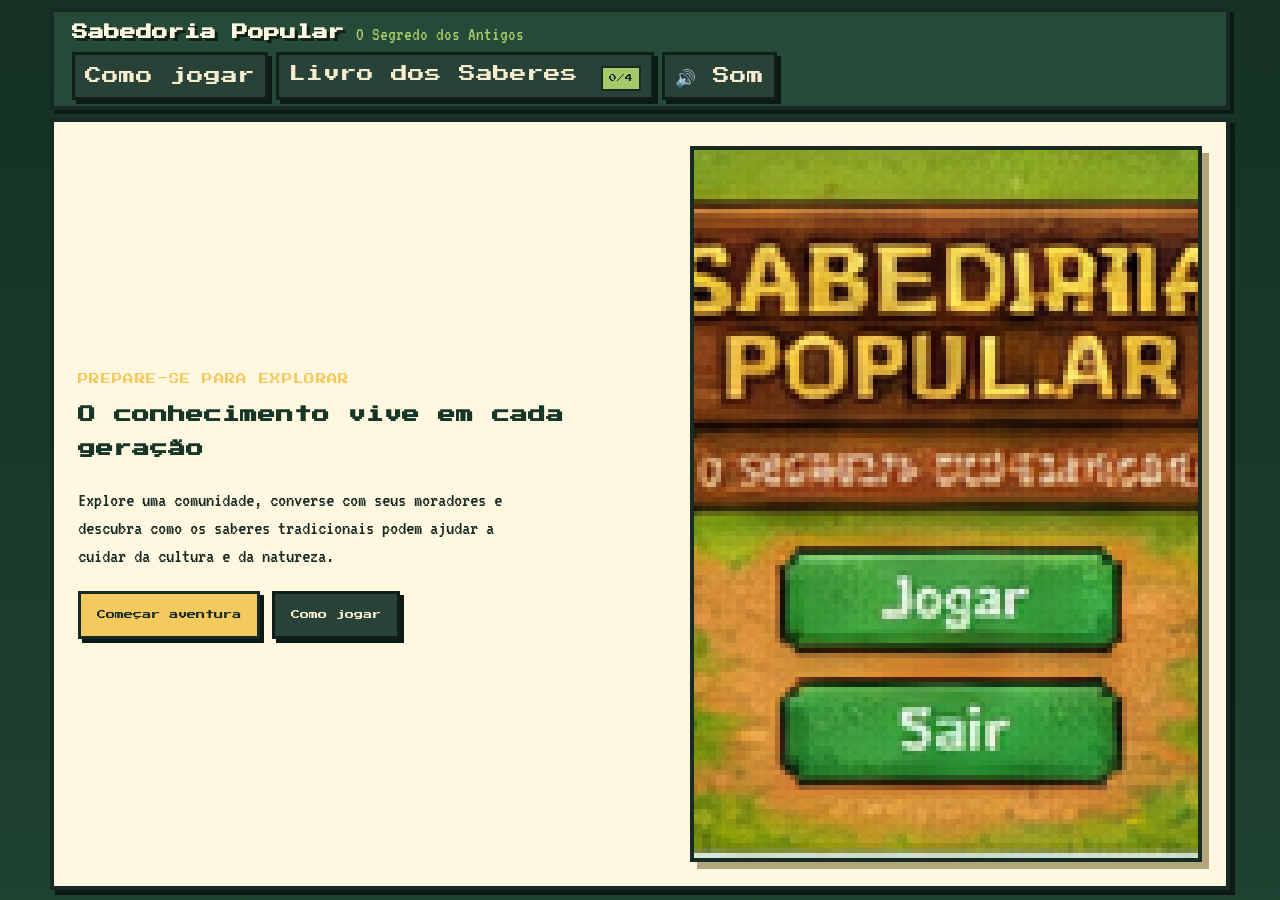
<file: index.html>
<!DOCTYPE html>
<html lang="pt-BR">
<head>
    <meta charset="UTF-8">
    <meta name="viewport" content="width=device-width, initial-scale=1.0">
    <meta name="description" content="Sabedoria Popular: O Segredo dos Antigos — jogo educativo sobre cultura, sustentabilidade e conhecimentos tradicionais.">
    <meta name="theme-color" content="#254b38">
    <title>Sabedoria Popular: O Segredo dos Antigos</title>

    <!-- CSS será criado em style.css -->
    <link rel="stylesheet" href="style.css">
    <!-- JavaScript será criado em script.js -->
    <script src="script.js" defer></script>
</head>
<body>
    <header class="site-header" id="topo">
        <div class="brand">
            <p class="brand__eyebrow">Uma aventura educativa</p>
            <h1 class="brand__title">Sabedoria Popular</h1>
            <p class="brand__subtitle">O Segredo dos Antigos</p>
        </div>
        <nav class="main-navigation" aria-label="Navegação principal">
            <button class="button button--secondary" id="btn-ajuda" type="button">Como jogar</button>
            <button class="button button--secondary" id="btn-livro" type="button">
                Livro dos Saberes <span class="counter" id="contador-paginas">0/4</span>
            </button>
        </nav>
    </header>

    <main class="game-main" id="conteudo-principal">
        <!-- Tela inicial -->
        <section class="screen screen--active start-screen" id="tela-inicial" aria-labelledby="titulo-inicial">
            <div class="start-screen__content">
                <p class="section-eyebrow">Prepare-se para explorar</p>
                <h2 id="titulo-inicial">O conhecimento vive em cada geração</h2>
                <p>Explore uma comunidade, converse com seus moradores e descubra como os saberes tradicionais podem ajudar a cuidar da cultura e da natureza.</p>
                <div class="start-screen__actions">
                    <button class="button button--primary" id="btn-iniciar" type="button">Começar aventura</button>
                    <button class="button button--secondary" id="btn-instrucoes-inicial" type="button">Como jogar</button>
                </div>
            </div>
            <div class="start-screen__art" id="arte-capa" role="img" aria-label="Espaço reservado para a ilustração da vila"></div>
        </section>

        <!-- Instruções -->
        <section class="screen instructions-screen" id="tela-instrucoes" aria-labelledby="titulo-instrucoes" hidden>
            <div class="section-heading">
                <p class="section-eyebrow">Guia do aventureiro</p>
                <h2 id="titulo-instrucoes">Como jogar</h2>
                <p>Use os controles para explorar os cenários e aprender com os moradores.</p>
            </div>
            <ul class="instructions-list">
                <li><strong>Setas do teclado ou W A S D:</strong> movimentam o personagem.</li>
                <li><strong>Espaço ou Enter:</strong> avança diálogos e confirma escolhas.</li>
                <li><strong>Converse com os moradores:</strong> aproxime-se deles para descobrir novos saberes.</li>
                <li><strong>Complete as missões:</strong> reúna as quatro páginas do Livro dos Saberes.</li>
                <li><strong>Responda ao quiz:</strong> teste o que aprendeu no final da aventura.</li>
            </ul>
            <button class="button button--primary" id="btn-voltar-instrucoes" type="button">Voltar ao início</button>
        </section>

        <!-- Área principal da aventura -->
        <section class="screen game-screen" id="tela-jogo" aria-labelledby="titulo-fase" hidden>
            <div class="game-toolbar">
                <div class="game-toolbar__location">
                    <p class="section-eyebrow">Local atual</p>
                    <h2 id="titulo-fase">Vila dos Saberes</h2>
                </div>
                <div class="game-toolbar__stats" aria-label="Progresso da aventura">
                    <p>Pontuação: <strong id="pontuacao">0</strong></p>
                    <p>Missão: <strong id="progresso-missao">1 de 4</strong></p>
                </div>
            </div>

            <!-- Cenário, personagens e jogador -->
            <div class="game-world" id="mundo-jogo" aria-label="Área de exploração do jogo" tabindex="0">
                <div class="game-world__background" id="cenario-atual" role="img" aria-label="Cenário atual da aventura"></div>
                <div class="game-world__characters" id="personagens-cenario">
                    <!-- O JavaScript poderá inserir moradores e objetos interativos aqui. -->
                    <div class="player" id="jogador" role="img" aria-label="Personagem do jogador">
                        <span class="player__sprite" id="sprite-jogador"></span>
                    </div>
                </div>
                <div class="game-world__prompt" id="dica-interacao" aria-live="polite">
                    Explore o cenário e aproxime-se de um morador.
                </div>
            </div>

            <div class="game-panels">
                <aside class="panel mission-panel" id="painel-missao" aria-labelledby="titulo-missao">
                    <div class="panel__header">
                        <h3 id="titulo-missao">Missão atual</h3>
                        <span class="panel__icon" aria-hidden="true">✦</span>
                    </div>
                    <p id="descricao-missao">Converse com os moradores para descobrir como os conhecimentos são passados entre gerações.</p>
                    <p class="mission-panel__status" id="estado-missao" aria-live="polite">Missão em andamento</p>
                </aside>

                <aside class="panel inventory-panel" id="painel-inventario" aria-labelledby="titulo-inventario">
                    <div class="panel__header">
                        <h3 id="titulo-inventario">Livro dos Saberes</h3>
                        <span class="counter" id="inventario-paginas">0/4 páginas</span>
                    </div>
                    <p id="mensagem-inventario">As páginas que você encontrar aparecerão aqui.</p>
                    <ul class="page-list" id="lista-paginas" aria-label="Páginas coletadas">
                        <li class="page-list__item" data-page="1">1. Saberes da comunidade <span>Não encontrada</span></li>
                        <li class="page-list__item" data-page="2">2. Cuidado com a terra <span>Não encontrada</span></li>
                        <li class="page-list__item" data-page="3">3. Tradições à mesa <span>Não encontrada</span></li>
                        <li class="page-list__item" data-page="4">4. Segredos da natureza <span>Não encontrada</span></li>
                    </ul>
                </aside>
            </div>

            <!-- Caixa de diálogo reutilizável para os personagens -->
            <section class="dialogue-box" id="caixa-dialogo" aria-labelledby="nome-personagem" aria-live="polite" hidden>
                <div class="dialogue-box__portrait" id="retrato-personagem" role="img" aria-label="Retrato do personagem"></div>
                <div class="dialogue-box__content">
                    <h3 class="dialogue-box__name" id="nome-personagem">Morador da vila</h3>
                    <p class="dialogue-box__text" id="texto-dialogo">Olá! Tenho um conhecimento para compartilhar com você.</p>
                    <div class="dialogue-box__choices" id="opcoes-dialogo">
                        <!-- Opções de resposta serão inseridas pelo JavaScript. -->
                    </div>
                    <div class="dialogue-box__actions">
                        <button class="button button--primary" id="btn-avancar-dialogo" type="button">Continuar</button>
                        <button class="button button--secondary" id="btn-fechar-dialogo" type="button">Fechar diálogo</button>
                    </div>
                </div>
            </section>

            <div class="game-notification" id="notificacao-jogo" role="status" aria-live="polite" hidden>
                <p id="texto-notificacao"></p>
            </div>
        </section>

        <!-- Livro dos Saberes -->
        <section class="screen book-screen" id="tela-livro" aria-labelledby="titulo-livro" hidden>
            <div class="section-heading">
                <p class="section-eyebrow">Seu registro de descobertas</p>
                <h2 id="titulo-livro">Livro dos Saberes</h2>
                <p>Reúna as páginas e relembre o que aprendeu durante a aventura.</p>
            </div>
            <div class="book-grid" id="conteudo-livro">
                <article class="book-page" data-page="1">
                    <h3>Saberes da comunidade</h3>
                    <p>Os conhecimentos populares são compartilhados entre pessoas e gerações.</p>
                    <span class="book-page__status">Ainda não encontrada</span>
                </article>
                <article class="book-page" data-page="2">
                    <h3>Cuidado com a terra</h3>
                    <p>O cultivo responsável e a compostagem podem ajudar a reduzir o desperdício.</p>
                    <span class="book-page__status">Ainda não encontrada</span>
                </article>
                <article class="book-page" data-page="3">
                    <h3>Tradições à mesa</h3>
                    <p>Receitas e costumes alimentares ajudam a preservar a memória cultural.</p>
                    <span class="book-page__status">Ainda não encontrada</span>
                </article>
                <article class="book-page" data-page="4">
                    <h3>Segredos da natureza</h3>
                    <p>Conhecer a biodiversidade também significa respeitar e proteger os seres vivos.</p>
                    <span class="book-page__status">Ainda não encontrada</span>
                </article>
            </div>
            <button class="button button--primary" id="btn-voltar-jogo" type="button">Voltar à aventura</button>
        </section>

        <!-- Quiz final -->
        <section class="screen quiz-screen" id="tela-quiz" aria-labelledby="titulo-quiz" hidden>
            <div class="section-heading">
                <p class="section-eyebrow">Desafio final</p>
                <h2 id="titulo-quiz">Teste seus conhecimentos</h2>
                <p>Responda às perguntas para concluir sua jornada pela Sabedoria Popular.</p>
            </div>
            <div class="quiz-progress" aria-live="polite">
                <span id="numero-pergunta">Pergunta 1 de 5</span>
                <span id="pontuacao-quiz">Acertos: 0</span>
            </div>
            <form class="quiz-form" id="formulario-quiz">
                <fieldset class="quiz-question">
                    <legend id="pergunta-quiz">O que é um saber popular?</legend>
                    <div class="quiz-options" id="alternativas-quiz">
                        <!-- As alternativas serão inseridas pelo JavaScript. -->
                    </div>
                </fieldset>
                <p class="quiz-feedback" id="feedback-quiz" role="status" aria-live="polite" hidden></p>
                <div class="quiz-actions">
                    <button class="button button--primary" id="btn-responder-quiz" type="submit">Confirmar resposta</button>
                    <button class="button button--secondary" id="btn-proxima-pergunta" type="button" hidden>Próxima pergunta</button>
                </div>
            </form>
        </section>

        <!-- Encerramento -->
        <section class="screen ending-screen" id="tela-final" aria-labelledby="titulo-final" hidden>
            <div class="ending-screen__content">
                <p class="section-eyebrow">Aventura concluída</p>
                <h2 id="titulo-final">Você ajudou a preservar os saberes!</h2>
                <p id="mensagem-final">Parabéns por explorar a comunidade, aprender com seus moradores e valorizar a cultura e a natureza.</p>
                <div class="ending-screen__results">
                    <p>Pontuação final: <strong id="pontuacao-final">0</strong></p>
                    <p>Acertos no quiz: <strong id="acertos-finais">0 de 5</strong></p>
                </div>
                <button class="button button--primary" id="btn-jogar-novamente" type="button">Jogar novamente</button>
            </div>
        </section>
    </main>

    <footer class="site-footer" id="rodape">
        <p>Sabedoria Popular: O Segredo dos Antigos</p>
        <p class="site-footer__note">Projeto educativo sobre cultura, sustentabilidade e saberes tradicionais.</p>
    </footer>

    <!-- Janela de ajuda complementar -->
    <dialog class="help-dialog" id="dialogo-ajuda" aria-labelledby="titulo-ajuda">
        <div class="help-dialog__content">
            <h2 id="titulo-ajuda">Como jogar</h2>
            <p>Use as setas do teclado ou as teclas W, A, S e D para se movimentar. Aperte Espaço perto de moradores e objetos para interagir. Converse com os moradores, cumpra as missões e reúna as quatro páginas do Livro dos Saberes.</p>
            <p>Quando encontrar todas as páginas, você poderá fazer o quiz final.</p>
            <button class="button button--primary" id="btn-fechar-ajuda" type="button">Entendi</button>
        </div>
    </dialog>
</body>
</html>
</file>
<file: style.css>
/* =========================================================
   SABEDORIA POPULAR — O SEGREDO DOS ANTIGOS
   Estilo pixel art | Arquivo: style.css
   Imagens: pasta assets/
   ========================================================= */

@import url('https://fonts.googleapis.com/css2?family=Press+Start+2P&family=VT323&display=swap');

:root {
    color-scheme: dark;
    --ink: #172a24;
    --ink-soft: #284238;
    --forest: #254b38;
    --forest-dark: #173628;
    --leaf: #6d9d54;
    --leaf-light: #a7c96a;
    --cream: #f6edcf;
    --paper: #fff7df;
    --sun: #f4c95d;
    --orange: #d98549;
    --sky: #9ed7d0;
    --water: #5eaaa8;
    --line: #172a24;
    --shadow: #0c1a15;
    --pixel-border: 4px solid var(--line);
    --font-pixel: "Press Start 2P", "Courier New", monospace;
    --font-ui: "VT323", "Courier New", monospace;
    --radius: 0;
    --max-width: 1180px;
}

* {
    box-sizing: border-box;
}

html {
    min-width: 320px;
    scroll-behavior: smooth;
    background: var(--forest-dark);
}

body {
    min-height: 100vh;
    margin: 0;
    color: var(--ink);
    font-family: var(--font-ui);
    font-size: 1.35rem;
    line-height: 1.35;
    background:
        linear-gradient(180deg, rgba(20, 49, 36, 0.94), rgba(30, 67, 47, 0.97)),
        repeating-linear-gradient(0deg, transparent 0 31px, rgba(255,255,255,.025) 31px 32px);
    image-rendering: pixelated;
}

button,
input,
textarea,
select {
    font: inherit;
}

button {
    cursor: pointer;
}

button:focus-visible,
a:focus-visible,
[tabindex]:focus-visible,
input:focus-visible {
    outline: 4px dashed var(--sun);
    outline-offset: 4px;
}

img {
    max-width: 100%;
    image-rendering: pixelated;
}

[hidden] {
    display: none !important;
}

/* Cabeçalho */
.site-header {
    width: min(calc(100% - 32px), var(--max-width));
    margin: 22px auto 18px;
    padding: 20px clamp(16px, 3vw, 32px);
    display: flex;
    align-items: center;
    justify-content: space-between;
    gap: 24px;
    color: var(--cream);
    background: var(--forest);
    border: var(--pixel-border);
    box-shadow: 8px 8px 0 var(--shadow);
}

.brand__eyebrow,
.section-eyebrow {
    margin: 0 0 10px;
    color: var(--sun);
    font-family: var(--font-pixel);
    font-size: clamp(.48rem, 1vw, .66rem);
    line-height: 1.8;
    letter-spacing: .03em;
    text-transform: uppercase;
}

.brand__title {
    margin: 0;
    color: var(--paper);
    font-family: var(--font-pixel);
    font-size: clamp(.8rem, 2vw, 1.25rem);
    line-height: 1.8;
    text-shadow: 3px 3px 0 #101f18;
}

.brand__subtitle {
    margin: 5px 0 0;
    color: var(--leaf-light);
    font-size: 1.55rem;
}

.main-navigation,
.start-screen__actions,
.dialogue-box__actions,
.quiz-actions {
    display: flex;
    flex-wrap: wrap;
    gap: 12px;
    align-items: center;
}

/* Botões pixel art */
.button {
    min-height: 48px;
    padding: 11px 16px;
    border: 3px solid var(--line);
    border-radius: 0;
    box-shadow: 4px 4px 0 var(--shadow);
    font-family: var(--font-pixel);
    font-size: .58rem;
    line-height: 1.7;
    text-align: center;
    transition: transform .12s steps(2), box-shadow .12s steps(2), filter .12s;
}

.button:hover {
    filter: brightness(1.08);
    transform: translate(-2px, -2px);
    box-shadow: 6px 6px 0 var(--shadow);
}

.button:active {
    transform: translate(2px, 2px);
    box-shadow: 2px 2px 0 var(--shadow);
}

.button--primary {
    color: var(--ink);
    background: var(--sun);
}

.button--secondary {
    color: var(--cream);
    background: var(--ink-soft);
    border-color: #0f2018;
}

.counter {
    display: inline-block;
    margin-left: 6px;
    padding: 4px 6px;
    color: var(--ink);
    background: var(--leaf-light);
    border: 2px solid var(--line);
    font-family: var(--font-pixel);
    font-size: .48rem;
    white-space: nowrap;
}

/* Área geral e telas */
.game-main {
    width: min(calc(100% - 32px), var(--max-width));
    min-height: 60vh;
    margin: 0 auto 28px;
}

.screen {
    padding: clamp(20px, 4vw, 42px);
    background: var(--cream);
    border: var(--pixel-border);
    box-shadow: 8px 8px 0 var(--shadow);
    animation: appear .22s steps(4, end);
}

.screen--active {
    display: block;
}

@keyframes appear {
    from { opacity: 0; transform: translateY(8px); }
    to { opacity: 1; transform: translateY(0); }
}

h2,
h3 {
    line-height: 1.5;
}

.screen h2,
.section-heading h2,
.game-toolbar h2 {
    margin-top: 0;
    color: var(--forest-dark);
    font-family: var(--font-pixel);
    font-size: clamp(.85rem, 2vw, 1.3rem);
    line-height: 1.9;
}

.screen h3,
.panel h3,
.dialogue-box h3 {
    font-family: var(--font-pixel);
    font-size: .68rem;
    line-height: 1.8;
}

.screen p {
    max-width: 75ch;
}

.section-heading {
    margin-bottom: 26px;
}

.section-heading > p:last-child {
    margin-bottom: 0;
}

/* Tela inicial com cenário real da pasta de assets */
.start-screen {
    display: grid;
    grid-template-columns: minmax(0, 1fr) minmax(260px, .9fr);
    align-items: center;
    gap: clamp(22px, 4vw, 44px);
    min-height: 480px;
    overflow: hidden;
    background: var(--paper);
}

.start-screen__content {
    position: relative;
    z-index: 1;
}

.start-screen__content > p:not(.section-eyebrow) {
    font-size: 1.55rem;
    max-width: 55ch;
}

.start-screen__art {
    min-height: 320px;
    border: var(--pixel-border);
    background-color: var(--sky);
    background-image: url("assets/fundos/tela_inicial_exemplo.png"), url("assets/fundos/vila_principal.png");
    background-size: cover;
    background-position: center;
    background-repeat: no-repeat;
    box-shadow: 7px 7px 0 #b4a67c;
    image-rendering: pixelated;
}

/* Instruções */
.instructions-list {
    display: grid;
    gap: 12px;
    padding-left: 28px;
    margin: 22px 0 30px;
}

.instructions-list li::marker {
    color: var(--orange);
}

/* HUD da fase */
.game-screen {
    padding: clamp(14px, 2.5vw, 28px);
    background: #e5d6a8;
}

.game-toolbar {
    display: flex;
    align-items: center;
    justify-content: space-between;
    gap: 18px;
    margin-bottom: 18px;
}

.game-toolbar__location h2 {
    margin-bottom: 0;
}

.game-toolbar__stats {
    display: flex;
    flex-wrap: wrap;
    gap: 8px 18px;
    padding: 10px 14px;
    color: var(--cream);
    background: var(--forest);
    border: 3px solid var(--line);
    box-shadow: 4px 4px 0 var(--shadow);
}

.game-toolbar__stats p {
    margin: 0;
}

.game-toolbar__stats strong {
    color: var(--sun);
}

/* Mundo do jogo: cenário principal */
.game-world {
    position: relative;
    min-height: clamp(300px, 45vw, 510px);
    overflow: hidden;
    isolation: isolate;
    border: 4px solid var(--line);
    background: #8ac7bd;
    box-shadow: inset 0 0 0 4px rgba(255,255,255,.2), 6px 6px 0 var(--shadow);
}

.game-world__background {
    position: absolute;
    inset: 0;
    z-index: -2;
    background-image: url("assets/fundos/vila_principal.png");
    background-position: center;
    background-repeat: no-repeat;
    background-size: cover;
    image-rendering: pixelated;
}

.game-world__characters {
    position: absolute;
    inset: 0;
    z-index: 1;
    pointer-events: none;
}

.player {
    position: absolute;
    left: 15%;
    bottom: 14%;
    width: clamp(52px, 8vw, 84px);
    height: clamp(72px, 11vw, 112px);
    display: grid;
    place-items: end center;
    pointer-events: auto;
    image-rendering: pixelated;
    filter: drop-shadow(4px 4px 0 rgba(22, 35, 26, .35));
}

.player__sprite {
    display: block;
    width: 100%;
    height: 100%;
    background-image: url("assets/personagens/jogador_parado/frame_01.png");
    background-repeat: no-repeat;
    background-size: contain;
    background-position: center bottom;
    image-rendering: pixelated;
}

.game-world__prompt {
    position: absolute;
    left: 12px;
    right: 12px;
    bottom: 12px;
    z-index: 3;
    width: fit-content;
    max-width: calc(100% - 24px);
    padding: 8px 12px;
    color: var(--paper);
    background: rgba(20, 42, 31, .92);
    border: 3px solid var(--paper);
    box-shadow: 4px 4px 0 rgba(0,0,0,.35);
    font-size: 1.25rem;
}

.game-panels {
    display: grid;
    grid-template-columns: minmax(0, .9fr) minmax(0, 1.1fr);
    gap: 18px;
    margin-top: 22px;
}

.panel {
    padding: 18px;
    background: var(--paper);
    border: 3px solid var(--line);
    box-shadow: 5px 5px 0 #a99b70;
}

.panel__header {
    display: flex;
    align-items: center;
    justify-content: space-between;
    gap: 12px;
    margin-bottom: 10px;
}

.panel__header h3 {
    margin: 0;
}

.panel__icon {
    color: var(--orange);
    font-size: 1.8rem;
}

.mission-panel__status {
    display: inline-block;
    padding: 5px 9px;
    color: var(--forest-dark);
    background: #d6e8a5;
    border: 2px solid var(--forest);
    font-size: 1.1rem;
}

.page-list {
    display: grid;
    gap: 8px;
    padding: 0;
    margin: 14px 0 0;
    list-style: none;
}

.page-list__item {
    display: flex;
    flex-wrap: wrap;
    justify-content: space-between;
    gap: 6px 12px;
    padding: 8px 10px;
    background: #eee4c5;
    border-left: 4px solid #b5a77e;
    font-size: 1.12rem;
}

.page-list__item span {
    color: #6d6a58;
    font-size: 1rem;
}

.page-list__item.is-collected {
    background: #dcebb7;
    border-left-color: var(--leaf);
}

.page-list__item.is-collected span {
    color: var(--forest);
}

/* Diálogos */
.dialogue-box {
    display: grid;
    grid-template-columns: 110px minmax(0, 1fr);
    gap: 18px;
    margin-top: 22px;
    padding: 18px;
    background: #fff9e7;
    border: 4px solid var(--line);
    box-shadow: 6px 6px 0 var(--shadow);
}

.dialogue-box__portrait {
    min-height: 110px;
    border: 3px solid var(--line);
    background-color: #d8e8b2;
    background-image: url("assets/personagens/npcs/npc_01.png");
    background-position: center bottom;
    background-size: contain;
    background-repeat: no-repeat;
    image-rendering: pixelated;
}

.dialogue-box__name {
    margin: 0 0 8px;
    color: var(--forest);
}

.dialogue-box__text {
    margin-top: 0;
    font-size: 1.35rem;
}

.dialogue-box__choices {
    display: flex;
    flex-wrap: wrap;
    gap: 8px;
    margin: 12px 0;
}

.dialogue-box__choices button {
    padding: 8px 12px;
    border: 2px solid var(--line);
    background: #e2edbd;
}

.game-notification {
    margin-top: 18px;
    padding: 12px 16px;
    color: var(--paper);
    background: var(--forest);
    border: 3px dashed var(--sun);
    text-align: center;
}

.game-notification p {
    margin: 0;
}

/* Livro dos saberes */
.book-grid {
    display: grid;
    grid-template-columns: repeat(2, minmax(0, 1fr));
    gap: 16px;
    margin-bottom: 28px;
}

.book-page {
    position: relative;
    min-height: 170px;
    padding: 20px;
    background:
        repeating-linear-gradient(0deg, transparent 0 27px, rgba(110, 94, 57, .10) 27px 28px),
        #fff5d8;
    border: 3px solid #78633d;
    box-shadow: 5px 5px 0 #c0b183;
}

.book-page::before {
    content: "✦";
    position: absolute;
    top: 12px;
    right: 14px;
    color: var(--orange);
}

.book-page h3 {
    max-width: 80%;
    margin-top: 0;
    color: var(--forest);
}

.book-page__status {
    display: inline-block;
    margin-top: 10px;
    padding: 4px 8px;
    background: #e7dfc3;
    border: 2px solid #8f805b;
    font-size: 1rem;
}

.book-page.is-collected {
    background-color: #e5f0c7;
    border-color: var(--forest);
}

.book-page.is-collected .book-page__status {
    color: var(--paper);
    background: var(--forest);
    border-color: var(--forest);
}

/* Quiz */
.quiz-screen {
    max-width: 900px;
    margin-inline: auto;
}

.quiz-progress {
    display: flex;
    justify-content: space-between;
    flex-wrap: wrap;
    gap: 12px;
    padding: 12px 16px;
    margin-bottom: 20px;
    color: var(--paper);
    background: var(--forest);
    border: 3px solid var(--line);
    font-family: var(--font-pixel);
    font-size: .58rem;
    line-height: 1.8;
}

.quiz-question {
    min-width: 0;
    padding: 20px;
    border: 3px solid #a99a6b;
}

.quiz-question legend {
    padding: 0 8px;
    color: var(--forest-dark);
    font-family: var(--font-pixel);
    font-size: .72rem;
    line-height: 1.9;
}

.quiz-options {
    display: grid;
    gap: 10px;
    margin-top: 12px;
}

.quiz-option {
    display: flex;
    align-items: flex-start;
    gap: 10px;
    padding: 12px;
    background: #fff9e7;
    border: 2px solid #b6a77c;
    cursor: pointer;
}

.quiz-option:hover {
    background: #e8f0ca;
    border-color: var(--forest);
}

.quiz-option input {
    margin-top: 5px;
    accent-color: var(--forest);
}

.quiz-option.is-correct {
    background: #dcebb7;
    border-color: #3e713b;
}

.quiz-option.is-incorrect {
    background: #f3d1b8;
    border-color: #a64c35;
}

.quiz-feedback {
    padding: 12px 14px;
    background: #e5edc9;
    border-left: 5px solid var(--leaf);
}

.quiz-actions {
    margin-top: 18px;
}

/* Tela final */
.ending-screen {
    min-height: 420px;
    display: grid;
    place-items: center;
    text-align: center;
    background:
        linear-gradient(rgba(255, 247, 223, .94), rgba(255, 247, 223, .94)),
        url("assets/fundos/comunidade_vila.png") center / cover;
}

.ending-screen__content {
    max-width: 700px;
}

.ending-screen__content > p:not(.section-eyebrow) {
    margin-inline: auto;
}

.ending-screen__results {
    display: flex;
    justify-content: center;
    flex-wrap: wrap;
    gap: 12px;
    margin: 24px 0;
}

.ending-screen__results p {
    padding: 12px;
    background: #e6edc6;
    border: 3px solid var(--forest);
}

.ending-screen__results strong {
    color: var(--forest);
}

/* Janela de ajuda */
.help-dialog {
    width: min(calc(100% - 32px), 540px);
    padding: 0;
    color: var(--ink);
    background: var(--paper);
    border: 4px solid var(--line);
    box-shadow: 8px 8px 0 var(--shadow);
}

.help-dialog::backdrop {
    background: rgba(9, 23, 16, .78);
    backdrop-filter: blur(2px);
}

.help-dialog__content {
    padding: 26px;
}

.help-dialog h2 {
    color: var(--forest);
    font-family: var(--font-pixel);
    font-size: .9rem;
    line-height: 1.8;
}

/* Rodapé */
.site-footer {
    width: min(calc(100% - 32px), var(--max-width));
    margin: 0 auto 24px;
    padding: 18px 20px;
    color: var(--cream);
    background: #142d21;
    border: 3px solid #0a1c13;
    text-align: center;
}

.site-footer p {
    margin: 4px 0;
}

.site-footer__note {
    color: #b8d2a0;
    font-size: 1.1rem;
}

/* Responsividade */
@media (max-width: 800px) {
    .site-header {
        align-items: flex-start;
        flex-direction: column;
    }

    .main-navigation {
        width: 100%;
    }

    .start-screen {
        grid-template-columns: 1fr;
    }

    .start-screen__art {
        min-height: 250px;
        order: -1;
    }

    .game-panels {
        grid-template-columns: 1fr;
    }

    .game-toolbar {
        align-items: flex-start;
        flex-direction: column;
    }

    .game-toolbar__stats {
        width: 100%;
    }
}

@media (max-width: 540px) {
    body {
        font-size: 1.2rem;
    }

    .site-header,
    .game-main,
    .site-footer {
        width: calc(100% - 20px);
    }

    .site-header {
        margin-top: 10px;
        padding: 16px;
        box-shadow: 5px 5px 0 var(--shadow);
    }

    .main-navigation,
    .start-screen__actions,
    .quiz-actions {
        align-items: stretch;
        flex-direction: column;
    }

    .main-navigation .button,
    .start-screen__actions .button,
    .quiz-actions .button {
        width: 100%;
    }

    .screen {
        padding: 18px;
        box-shadow: 5px 5px 0 var(--shadow);
    }

    .book-grid {
        grid-template-columns: 1fr;
    }

    .dialogue-box {
        grid-template-columns: 1fr;
    }

    .dialogue-box__portrait {
        width: 100px;
        min-height: 100px;
    }

    .quiz-progress {
        flex-direction: column;
    }

    .quiz-question legend {
        font-size: .62rem;
    }

    .game-world {
        min-height: 320px;
    }

    .game-world__background {
        background-position: center;
    }

    .ending-screen__results {
        flex-direction: column;
    }
}

/* Respeita a preferência do sistema por menos movimento */
@media (prefers-reduced-motion: reduce) {
    *,
    *::before,
    *::after {
        scroll-behavior: auto !important;
        animation-duration: .01ms !important;
        animation-iteration-count: 1 !important;
        transition-duration: .01ms !important;
    }
}


/* =========================================================
   ADIÇÕES DO JAVASCRIPT (script.js)
   ========================================================= */

/* Moradores no cenário */
.npc {
    position: absolute;
    width: clamp(46px, 7vw, 80px);
    height: clamp(72px, 11vw, 120px);
    transform: translateX(-50%);
    pointer-events: auto;
    cursor: pointer;
    filter: drop-shadow(4px 4px 0 rgba(22, 35, 26, .35));
}

.npc img {
    display: block;
    width: 100%;
    height: 100%;
    object-fit: contain;
    object-position: center bottom;
    image-rendering: pixelated;
}

/* Itens coletáveis */
.item {
    position: absolute;
    transform: translateX(-50%);
    font-size: clamp(1.6rem, 3.4vw, 2.4rem);
    line-height: 1;
    filter: drop-shadow(3px 3px 0 rgba(22, 35, 26, .35));
    animation: item-flutuar 1.2s steps(2, end) infinite alternate;
}

.item.is-collected {
    animation: none;
    transform: translate(-50%, -30px) scale(1.4);
    opacity: 0;
    transition: transform .3s steps(4, end), opacity .3s steps(4, end);
}

@keyframes item-flutuar {
    from { margin-bottom: 0; }
    to   { margin-bottom: 6px; }
}

/* Sprite do jogador (sobrescreve o frame de referência) */
.player__sprite {
    transform-origin: center bottom;
}

/* Resposta errada no diálogo */
.dialogue-box__choices button.is-wrong {
    background: #e7b7a5;
    text-decoration: line-through;
    cursor: not-allowed;
}

.dialogue-box__choices button:not(:disabled):hover {
    background: var(--leaf-light);
}

/* Controles de toque (aparecem apenas em telas sem mouse) */
.touch-controls {
    display: none;
    position: absolute;
    left: 10px;
    right: 10px;
    bottom: 10px;
    z-index: 4;
    pointer-events: none;
}

@media (hover: none) and (pointer: coarse) {
    .touch-controls {
        display: block;
        height: 120px;
    }
    .game-world__prompt {
        bottom: auto;
        top: 8px;
    }
}

.touch-controls button {
    pointer-events: auto;
    touch-action: none;
    border: 3px solid var(--line);
    background: rgba(246, 237, 207, .85);
    color: var(--ink);
    box-shadow: 3px 3px 0 var(--shadow);
}

.touch-controls__btn {
    position: absolute;
    width: 44px;
    height: 44px;
    font-size: 1.2rem;
}

.touch-controls__btn--up    { left: 48px; bottom: 76px; }
.touch-controls__btn--left  { left: 0;    bottom: 38px; }
.touch-controls__btn--down  { left: 48px; bottom: 0; }
.touch-controls__btn--right { left: 96px; bottom: 38px; }

.touch-controls__talk {
    position: absolute;
    right: 0;
    bottom: 20px;
    width: 84px;
    height: 56px;
    font-size: 1.3rem;
}

/* =========================================================
   CENÁRIOS NOVOS E OBJETOS INTERATIVOS
   ========================================================= */
.game-world__background.cenario-nitido {
    image-rendering: auto;
}

.ponto {
    position: absolute;
    transform: translateX(-50%);
    pointer-events: auto;
    cursor: pointer;
    filter: drop-shadow(3px 3px 0 rgba(22, 35, 26, .35));
}

.ponto img {
    display: block;
    width: 100%;
    height: auto;
    image-rendering: auto;
}

/* Marcador "!" para objetos ainda não examinados */
.ponto:not(.is-visto)::after {
    content: "!";
    position: absolute;
    top: -24px;
    left: 50%;
    width: 22px;
    height: 22px;
    margin-left: -11px;
    display: grid;
    place-items: center;
    color: var(--ink);
    background: var(--sun);
    border: 3px solid var(--line);
    font-family: var(--font-pixel);
    font-size: .6rem;
    line-height: 1;
    animation: marcador-pular .7s steps(2, end) infinite alternate;
    pointer-events: none;
}

@keyframes marcador-pular {
    from { transform: translateY(0); }
    to   { transform: translateY(-5px); }
}

.ponto:hover img {
    filter: brightness(1.12);
}

.ponto__extra {
    position: absolute;
    left: 50%;
    transform: translateX(-50%);
    pointer-events: none;
    line-height: 1;
}

.ponto__extra--planta {
    top: -12px;
    font-size: clamp(1.1rem, 2.4vw, 1.9rem);
    animation: planta-crescer .5s steps(3, end);
}

@keyframes planta-crescer {
    from { transform: translateX(-50%) scale(.3); }
    to   { transform: translateX(-50%) scale(1); }
}

.ponto__extra--vapor {
    top: -38%;
    font-size: clamp(1.1rem, 2.4vw, 1.8rem);
    animation: vapor-subir 1.6s steps(6, end) infinite;
}

@keyframes vapor-subir {
    from { transform: translate(-50%, 6px); opacity: .9; }
    to   { transform: translate(-50%, -18px); opacity: 0; }
}

/* =========================================================
   DIVERSÃO EXTRA: pontos flutuantes, minijogo da panela, vida nos NPCs
   ========================================================= */
.popup-pontos {
    position: absolute;
    z-index: 200;
    transform: translateX(-50%);
    color: var(--sun);
    font-family: var(--font-pixel);
    font-size: 1rem;
    text-shadow: 2px 2px 0 var(--shadow), -1px -1px 0 var(--shadow);
    pointer-events: none;
    animation: popup-subir 1s steps(8, end) forwards;
}

.popup-pontos--ruim {
    color: #ff8a7a;
}

@keyframes popup-subir {
    from { transform: translate(-50%, 0); opacity: 1; }
    to   { transform: translate(-50%, -48px); opacity: 0; }
}

.npc img {
    animation: npc-respirar 1.6s steps(2, end) infinite alternate;
    transform-origin: center bottom;
}

@keyframes npc-respirar {
    from { transform: scaleY(1); }
    to   { transform: scaleY(1.03); }
}

.minijogo {
    position: absolute;
    z-index: 300;
    left: 50%;
    top: 50%;
    width: min(92%, 440px);
    transform: translate(-50%, -50%);
    padding: 16px 18px;
    text-align: center;
    background: var(--paper);
    border: 4px solid var(--line);
    box-shadow: 6px 6px 0 var(--shadow);
}

.minijogo h3 {
    margin: 0 0 6px;
    color: var(--forest);
}

.minijogo__texto,
.minijogo__status {
    margin: 6px 0;
    font-size: 1.15rem;
    color: var(--ink);
}

.minijogo__barra {
    position: relative;
    height: 34px;
    margin: 12px 0;
    background: #6b4428;
    border: 3px solid var(--line);
}

.minijogo__zona {
    position: absolute;
    top: 0;
    bottom: 0;
    background: var(--leaf);
    border-left: 3px solid var(--forest-dark);
    border-right: 3px solid var(--forest-dark);
}

.minijogo__marcador {
    position: absolute;
    top: -6px;
    bottom: -6px;
    width: 8px;
    margin-left: -4px;
    background: var(--sun);
    border: 2px solid var(--line);
}

.minijogo h3 {
    font-size: .8rem;
    line-height: 1.6;
}


/* =========================================================
   TELA FIXA: a página nunca rola; o jogo ocupa a janela inteira
   ========================================================= */
html,
body {
    height: 100%;
    overflow: hidden;
}

body {
    display: flex;
    flex-direction: column;
    height: 100vh;
    height: 100dvh;
    min-height: 0;
}

/* Cabeçalho compacto */
.site-header {
    flex: none;
    flex-direction: row;
    flex-wrap: wrap;
    align-items: center;
    gap: 4px 12px;
    margin: 8px auto;
    padding: 6px clamp(10px, 2vw, 18px);
    width: min(calc(100% - 24px), var(--max-width));
    box-shadow: 4px 4px 0 var(--shadow);
}

.brand {
    display: flex;
    flex-wrap: wrap;
    align-items: baseline;
    gap: 2px 12px;
}

.brand__eyebrow {
    display: none;
}

.brand__title {
    font-size: clamp(.7rem, 1.6vw, 1rem);
}

.brand__subtitle {
    margin: 0;
    font-size: 1.2rem;
}

.main-navigation {
    width: auto;
    flex-direction: row;
    flex-wrap: wrap;
    gap: 8px;
}

.main-navigation .button {
    width: auto;
    padding: 5px 10px;
    font-size: 1.05rem;
}

.site-footer {
    display: none;
}

/* Área central ocupa o resto da janela */
.game-main {
    flex: 1 1 auto;
    min-height: 0;
    display: flex;
    flex-direction: column;
    width: min(calc(100% - 24px), var(--max-width));
    margin: 0 auto 10px;
}

/* Telas de texto: se faltar espaço, rola só por dentro do quadro */
.screen {
    flex: 0 1 auto;
    min-height: 0;
    max-height: 100%;
    overflow: auto;
    padding: clamp(12px, 2vw, 24px);
    box-shadow: 5px 5px 0 var(--shadow);
}

.screen h2,
.section-heading h2 {
    margin: 0 0 6px;
    font-size: clamp(.8rem, 1.8vw, 1.1rem);
}

.section-heading {
    margin-bottom: 10px;
}

.start-screen {
    flex: 1 1 auto;
    min-height: 0;
    grid-template-rows: minmax(0, 1fr);
}

.start-screen__art {
    min-height: 0;
    height: 100%;
}

.start-screen__content > p:not(.section-eyebrow) {
    font-size: 1.3rem;
}

.quiz-progress {
    margin-bottom: 10px;
    padding: 8px 12px;
}

.quiz-question {
    padding: 12px;
}

.quiz-options {
    gap: 8px;
}

.quiz-option {
    padding: 8px 12px;
}

.book-grid {
    gap: 10px;
}

/* ---------- Tela do jogo ---------- */
.game-screen:not([hidden]) {
    display: flex;
    flex-direction: column;
    flex: 1 1 auto;
    position: relative;
    padding: 10px;
    overflow: hidden;
}

.game-toolbar {
    flex: none;
    flex-direction: row;
    align-items: center;
    gap: 10px;
    margin-bottom: 8px;
}

.game-toolbar .section-eyebrow {
    display: none;
}

.game-toolbar__location h2 {
    margin: 0;
    font-size: clamp(.7rem, 1.6vw, 1rem);
}

.game-toolbar__stats {
    width: auto;
    gap: 2px 14px;
    padding: 5px 10px;
    font-size: 1.1rem;
    box-shadow: 3px 3px 0 var(--shadow);
}

.game-world {
    flex: 1 1 auto;
    min-height: 180px;
}

/* Painéis viram uma faixa compacta */
.game-panels {
    flex: none;
    grid-template-columns: 1.3fr 1fr;
    gap: 8px;
    margin-top: 8px;
}

.game-panels .panel {
    max-height: 112px;
    overflow: auto;
    padding: 6px 10px;
    box-shadow: 3px 3px 0 #a99b70;
}

.game-panels .panel__header {
    margin-bottom: 4px;
}

.game-panels .panel__header h3 {
    font-size: .6rem;
    margin: 0;
}

.game-panels .panel p {
    margin: 0 0 4px;
    font-size: 1.08rem;
    line-height: 1.2;
}

#mensagem-inventario {
    display: none;
}

.game-panels .page-list {
    grid-template-columns: 1fr 1fr;
    gap: 4px;
    margin: 4px 0 0;
}

.game-panels .page-list__item {
    flex-wrap: nowrap;
    padding: 2px 6px;
    font-size: .95rem;
    line-height: 1.15;
}

.game-panels .page-list__item span {
    display: none;
}

.game-panels .page-list__item.is-collected::after {
    content: "✓";
    color: var(--forest);
    font-weight: bold;
}

/* Diálogo e avisos aparecem POR CIMA do jogo, sem empurrar a página */
.dialogue-box {
    position: absolute;
    left: 10px;
    right: 10px;
    bottom: 10px;
    z-index: 60;
    max-height: 64%;
    margin: 0;
    padding: 10px 14px;
    gap: 12px;
    grid-template-columns: 84px minmax(0, 1fr);
    overflow: auto;
}

.dialogue-box__portrait {
    min-height: 84px;
}

.dialogue-box__text {
    margin-bottom: 6px;
    font-size: 1.2rem;
}

.dialogue-box__choices {
    margin: 6px 0;
}

.game-notification {
    position: absolute;
    top: 62px;
    left: 50%;
    z-index: 70;
    width: max-content;
    max-width: min(92%, 640px);
    margin: 0;
    padding: 8px 14px;
    transform: translateX(-50%);
}

/* ---------- Telas pequenas ---------- */
@media (max-width: 800px) {
    .start-screen {
        grid-template-columns: 1fr;
        grid-template-rows: minmax(0, 42%) auto;
    }

    .game-toolbar {
        flex-direction: row;
        align-items: center;
    }

    .game-toolbar__stats {
        width: auto;
    }

    .game-panels {
        grid-template-columns: 1fr 1fr;
    }
}

@media (max-width: 540px) {
    .site-header,
    .game-main {
        width: calc(100% - 16px);
    }

    .site-header {
        margin: 6px auto;
        padding: 6px 10px;
        gap: 4px 8px;
    }

    .brand__subtitle {
        display: none;
    }

    .main-navigation {
        flex-direction: row;
        gap: 6px;
    }

    .main-navigation .button {
        width: auto;
        padding: 4px 8px;
        font-size: 1rem;
    }

    .game-toolbar__stats {
        font-size: 1rem;
        gap: 2px 10px;
    }

    .game-panels .panel {
        max-height: 92px;
    }

    .game-panels .panel p {
        font-size: .98rem;
    }

    .game-panels .page-list {
        grid-template-columns: 1fr;
    }

    .game-world {
        min-height: 180px;
    }

    .dialogue-box {
        grid-template-columns: 64px minmax(0, 1fr);
        gap: 8px;
        max-height: 70%;
    }

    .dialogue-box__portrait {
        width: 64px;
        min-height: 64px;
    }

    .game-notification {
        top: 54px;
    }
}

/* ---------- Ajustes finos da tela fixa ---------- */
.game-panels .panel {
    max-height: 126px;
}

.game-panels .mission-panel__status {
    margin: 0;
    padding: 1px 6px;
    font-size: .95rem;
}

.book-grid {
    grid-template-columns: repeat(auto-fit, minmax(190px, 1fr));
}

.book-page {
    padding: 10px 12px;
}

.book-page h3 {
    margin: 0 0 4px;
}

.book-page p {
    margin: 0 0 6px;
    font-size: 1.1rem;
    line-height: 1.2;
}

.quiz-question legend {
    font-size: clamp(.55rem, 1.4vw, .75rem);
}

.quiz-option {
    font-size: 1.15rem;
    line-height: 1.2;
}

.quiz-feedback {
    margin: 8px 0;
    padding: 8px 10px;
    font-size: 1.1rem;
}

.ending-screen__results {
    gap: 10px;
    margin: 12px 0;
}

@media (max-width: 540px) {
    .main-navigation .button {
        padding: 3px 7px;
        font-size: .95rem;
        white-space: nowrap;
        box-shadow: 3px 3px 0 var(--shadow);
    }

    .main-navigation {
        gap: 5px;
    }

    .main-navigation .counter {
        padding: 2px 5px;
    }

    .game-panels {
        grid-template-columns: 1.7fr 1fr;
    }

    .game-panels .page-list,
    .game-panels .panel__icon {
        display: none;
    }

    .game-panels .panel {
        max-height: 118px;
    }

    .screen {
        padding: 12px;
    }

    .instructions-list {
        padding-left: 18px;
        font-size: 1.05rem;
    }

    .instructions-list li {
        margin-bottom: 4px;
    }

    .book-page p {
        font-size: 1rem;
    }

    .quiz-option {
        font-size: 1.02rem;
        padding: 6px 10px;
    }

    .quiz-question {
        padding: 8px;
    }

    .quiz-progress {
        flex-direction: row;
        font-size: .5rem;
    }
}

/* Janelas baixas ou celulares: corta textos de apoio para tudo caber sem rolar */
@media (max-height: 720px), (max-width: 540px) {
    .screen .section-eyebrow,
    .section-heading > p:last-child {
        display: none;
    }

    .quiz-screen .section-heading,
    .book-screen .section-heading,
    .instructions-screen .section-heading {
        margin-bottom: 6px;
    }
}

@media (max-width: 540px) {
    .site-header .main-navigation .button {
        min-height: 0;
        padding: 2px 6px;
        font-size: .85rem;
        line-height: 1.2;
        border-width: 3px;
    }

    .site-header .main-navigation .counter {
        font-size: .6rem;
        padding: 1px 4px;
    }

    .game-toolbar__location h2 {
        font-size: .6rem;
    }

    .game-toolbar__stats {
        font-size: .9rem;
        padding: 3px 8px;
    }

    .game-world__prompt {
        font-size: .95rem;
        padding: 4px 8px;
    }

    .game-panels .panel p,
    .game-panels .panel__header h3 {
        font-size: .85rem;
    }

    .game-panels .panel__header h3 {
        font-size: .5rem;
    }

    .game-panels .counter {
        font-size: .55rem;
    }

    .dialogue-box__text {
        font-size: 1rem;
    }
}
</file>
<file: Sabedoria_Popular_Celular_Pacote/style.css>
/* =========================================================
   SABEDORIA POPULAR — O SEGREDO DOS ANTIGOS
   Estilo pixel art | Arquivo: style.css
   Imagens: pasta assets/
   ========================================================= */

@import url('https://fonts.googleapis.com/css2?family=Press+Start+2P&family=VT323&display=swap');

:root {
    color-scheme: dark;
    --ink: #172a24;
    --ink-soft: #284238;
    --forest: #254b38;
    --forest-dark: #173628;
    --leaf: #6d9d54;
    --leaf-light: #a7c96a;
    --cream: #f6edcf;
    --paper: #fff7df;
    --sun: #f4c95d;
    --orange: #d98549;
    --sky: #9ed7d0;
    --water: #5eaaa8;
    --line: #172a24;
    --shadow: #0c1a15;
    --pixel-border: 4px solid var(--line);
    --font-pixel: "Press Start 2P", "Courier New", monospace;
    --font-ui: "VT323", "Courier New", monospace;
    --radius: 0;
    --max-width: 1180px;
}

* {
    box-sizing: border-box;
}

html {
    min-width: 320px;
    scroll-behavior: smooth;
    background: var(--forest-dark);
}

body {
    min-height: 100vh;
    margin: 0;
    color: var(--ink);
    font-family: var(--font-ui);
    font-size: 1.35rem;
    line-height: 1.35;
    background:
        linear-gradient(180deg, rgba(20, 49, 36, 0.94), rgba(30, 67, 47, 0.97)),
        repeating-linear-gradient(0deg, transparent 0 31px, rgba(255,255,255,.025) 31px 32px);
    image-rendering: pixelated;
}

button,
input,
textarea,
select {
    font: inherit;
}

button {
    cursor: pointer;
}

button:focus-visible,
a:focus-visible,
[tabindex]:focus-visible,
input:focus-visible {
    outline: 4px dashed var(--sun);
    outline-offset: 4px;
}

img {
    max-width: 100%;
    image-rendering: pixelated;
}

[hidden] {
    display: none !important;
}

/* Cabeçalho */
.site-header {
    width: min(calc(100% - 32px), var(--max-width));
    margin: 22px auto 18px;
    padding: 20px clamp(16px, 3vw, 32px);
    display: flex;
    align-items: center;
    justify-content: space-between;
    gap: 24px;
    color: var(--cream);
    background: var(--forest);
    border: var(--pixel-border);
    box-shadow: 8px 8px 0 var(--shadow);
}

.brand__eyebrow,
.section-eyebrow {
    margin: 0 0 10px;
    color: var(--sun);
    font-family: var(--font-pixel);
    font-size: clamp(.48rem, 1vw, .66rem);
    line-height: 1.8;
    letter-spacing: .03em;
    text-transform: uppercase;
}

.brand__title {
    margin: 0;
    color: var(--paper);
    font-family: var(--font-pixel);
    font-size: clamp(.8rem, 2vw, 1.25rem);
    line-height: 1.8;
    text-shadow: 3px 3px 0 #101f18;
}

.brand__subtitle {
    margin: 5px 0 0;
    color: var(--leaf-light);
    font-size: 1.55rem;
}

.main-navigation,
.start-screen__actions,
.dialogue-box__actions,
.quiz-actions {
    display: flex;
    flex-wrap: wrap;
    gap: 12px;
    align-items: center;
}

/* Botões pixel art */
.button {
    min-height: 48px;
    padding: 11px 16px;
    border: 3px solid var(--line);
    border-radius: 0;
    box-shadow: 4px 4px 0 var(--shadow);
    font-family: var(--font-pixel);
    font-size: .58rem;
    line-height: 1.7;
    text-align: center;
    transition: transform .12s steps(2), box-shadow .12s steps(2), filter .12s;
}

.button:hover {
    filter: brightness(1.08);
    transform: translate(-2px, -2px);
    box-shadow: 6px 6px 0 var(--shadow);
}

.button:active {
    transform: translate(2px, 2px);
    box-shadow: 2px 2px 0 var(--shadow);
}

.button--primary {
    color: var(--ink);
    background: var(--sun);
}

.button--secondary {
    color: var(--cream);
    background: var(--ink-soft);
    border-color: #0f2018;
}

.counter {
    display: inline-block;
    margin-left: 6px;
    padding: 4px 6px;
    color: var(--ink);
    background: var(--leaf-light);
    border: 2px solid var(--line);
    font-family: var(--font-pixel);
    font-size: .48rem;
    white-space: nowrap;
}

/* Área geral e telas */
.game-main {
    width: min(calc(100% - 32px), var(--max-width));
    min-height: 60vh;
    margin: 0 auto 28px;
}

.screen {
    padding: clamp(20px, 4vw, 42px);
    background: var(--cream);
    border: var(--pixel-border);
    box-shadow: 8px 8px 0 var(--shadow);
    animation: appear .22s steps(4, end);
}

.screen--active {
    display: block;
}

@keyframes appear {
    from { opacity: 0; transform: translateY(8px); }
    to { opacity: 1; transform: translateY(0); }
}

h2,
h3 {
    line-height: 1.5;
}

.screen h2,
.section-heading h2,
.game-toolbar h2 {
    margin-top: 0;
    color: var(--forest-dark);
    font-family: var(--font-pixel);
    font-size: clamp(.85rem, 2vw, 1.3rem);
    line-height: 1.9;
}

.screen h3,
.panel h3,
.dialogue-box h3 {
    font-family: var(--font-pixel);
    font-size: .68rem;
    line-height: 1.8;
}

.screen p {
    max-width: 75ch;
}

.section-heading {
    margin-bottom: 26px;
}

.section-heading > p:last-child {
    margin-bottom: 0;
}

/* Tela inicial com cenário real da pasta de assets */
.start-screen {
    display: grid;
    grid-template-columns: minmax(0, 1fr) minmax(260px, .9fr);
    align-items: center;
    gap: clamp(22px, 4vw, 44px);
    min-height: 480px;
    overflow: hidden;
    background: var(--paper);
}

.start-screen__content {
    position: relative;
    z-index: 1;
}

.start-screen__content > p:not(.section-eyebrow) {
    font-size: 1.55rem;
    max-width: 55ch;
}

.start-screen__art {
    min-height: 320px;
    border: var(--pixel-border);
    background-color: var(--sky);
    background-image: url("assets/fundos/tela_inicial_exemplo.png"), url("assets/fundos/vila_principal.png");
    background-size: cover;
    background-position: center;
    background-repeat: no-repeat;
    box-shadow: 7px 7px 0 #b4a67c;
    image-rendering: pixelated;
}

/* Instruções */
.instructions-list {
    display: grid;
    gap: 12px;
    padding-left: 28px;
    margin: 22px 0 30px;
}

.instructions-list li::marker {
    color: var(--orange);
}

/* HUD da fase */
.game-screen {
    padding: clamp(14px, 2.5vw, 28px);
    background: #e5d6a8;
}

.game-toolbar {
    display: flex;
    align-items: center;
    justify-content: space-between;
    gap: 18px;
    margin-bottom: 18px;
}

.game-toolbar__location h2 {
    margin-bottom: 0;
}

.game-toolbar__stats {
    display: flex;
    flex-wrap: wrap;
    gap: 8px 18px;
    padding: 10px 14px;
    color: var(--cream);
    background: var(--forest);
    border: 3px solid var(--line);
    box-shadow: 4px 4px 0 var(--shadow);
}

.game-toolbar__stats p {
    margin: 0;
}

.game-toolbar__stats strong {
    color: var(--sun);
}

/* Mundo do jogo: cenário principal */
.game-world {
    position: relative;
    min-height: clamp(300px, 45vw, 510px);
    overflow: hidden;
    isolation: isolate;
    border: 4px solid var(--line);
    background: #8ac7bd;
    box-shadow: inset 0 0 0 4px rgba(255,255,255,.2), 6px 6px 0 var(--shadow);
}

.game-world__background {
    position: absolute;
    inset: 0;
    z-index: -2;
    background-image: url("assets/fundos/vila_principal.png");
    background-position: center;
    background-repeat: no-repeat;
    background-size: cover;
    image-rendering: pixelated;
}

.game-world__characters {
    position: absolute;
    inset: 0;
    z-index: 1;
    pointer-events: none;
}

.player {
    position: absolute;
    left: 15%;
    bottom: 14%;
    width: clamp(52px, 8vw, 84px);
    height: clamp(72px, 11vw, 112px);
    display: grid;
    place-items: end center;
    pointer-events: auto;
    image-rendering: pixelated;
    filter: drop-shadow(4px 4px 0 rgba(22, 35, 26, .35));
}

.player__sprite {
    display: block;
    width: 100%;
    height: 100%;
    background-image: url("assets/personagens/jogador_parado/frame_01.png");
    background-repeat: no-repeat;
    background-size: contain;
    background-position: center bottom;
    image-rendering: pixelated;
}

.game-world__prompt {
    position: absolute;
    left: 12px;
    right: 12px;
    bottom: 12px;
    z-index: 3;
    width: fit-content;
    max-width: calc(100% - 24px);
    padding: 8px 12px;
    color: var(--paper);
    background: rgba(20, 42, 31, .92);
    border: 3px solid var(--paper);
    box-shadow: 4px 4px 0 rgba(0,0,0,.35);
    font-size: 1.25rem;
}

.game-panels {
    display: grid;
    grid-template-columns: minmax(0, .9fr) minmax(0, 1.1fr);
    gap: 18px;
    margin-top: 22px;
}

.panel {
    padding: 18px;
    background: var(--paper);
    border: 3px solid var(--line);
    box-shadow: 5px 5px 0 #a99b70;
}

.panel__header {
    display: flex;
    align-items: center;
    justify-content: space-between;
    gap: 12px;
    margin-bottom: 10px;
}

.panel__header h3 {
    margin: 0;
}

.panel__icon {
    color: var(--orange);
    font-size: 1.8rem;
}

.mission-panel__status {
    display: inline-block;
    padding: 5px 9px;
    color: var(--forest-dark);
    background: #d6e8a5;
    border: 2px solid var(--forest);
    font-size: 1.1rem;
}

.page-list {
    display: grid;
    gap: 8px;
    padding: 0;
    margin: 14px 0 0;
    list-style: none;
}

.page-list__item {
    display: flex;
    flex-wrap: wrap;
    justify-content: space-between;
    gap: 6px 12px;
    padding: 8px 10px;
    background: #eee4c5;
    border-left: 4px solid #b5a77e;
    font-size: 1.12rem;
}

.page-list__item span {
    color: #6d6a58;
    font-size: 1rem;
}

.page-list__item.is-collected {
    background: #dcebb7;
    border-left-color: var(--leaf);
}

.page-list__item.is-collected span {
    color: var(--forest);
}

/* Diálogos */
.dialogue-box {
    display: grid;
    grid-template-columns: 110px minmax(0, 1fr);
    gap: 18px;
    margin-top: 22px;
    padding: 18px;
    background: #fff9e7;
    border: 4px solid var(--line);
    box-shadow: 6px 6px 0 var(--shadow);
}

.dialogue-box__portrait {
    min-height: 110px;
    border: 3px solid var(--line);
    background-color: #d8e8b2;
    background-image: url("assets/personagens/npcs/npc_01.png");
    background-position: center bottom;
    background-size: contain;
    background-repeat: no-repeat;
    image-rendering: pixelated;
}

.dialogue-box__name {
    margin: 0 0 8px;
    color: var(--forest);
}

.dialogue-box__text {
    margin-top: 0;
    font-size: 1.35rem;
}

.dialogue-box__choices {
    display: flex;
    flex-wrap: wrap;
    gap: 8px;
    margin: 12px 0;
}

.dialogue-box__choices button {
    padding: 8px 12px;
    border: 2px solid var(--line);
    background: #e2edbd;
}

.game-notification {
    margin-top: 18px;
    padding: 12px 16px;
    color: var(--paper);
    background: var(--forest);
    border: 3px dashed var(--sun);
    text-align: center;
}

.game-notification p {
    margin: 0;
}

/* Livro dos saberes */
.book-grid {
    display: grid;
    grid-template-columns: repeat(2, minmax(0, 1fr));
    gap: 16px;
    margin-bottom: 28px;
}

.book-page {
    position: relative;
    min-height: 170px;
    padding: 20px;
    background:
        repeating-linear-gradient(0deg, transparent 0 27px, rgba(110, 94, 57, .10) 27px 28px),
        #fff5d8;
    border: 3px solid #78633d;
    box-shadow: 5px 5px 0 #c0b183;
}

.book-page::before {
    content: "✦";
    position: absolute;
    top: 12px;
    right: 14px;
    color: var(--orange);
}

.book-page h3 {
    max-width: 80%;
    margin-top: 0;
    color: var(--forest);
}

.book-page__status {
    display: inline-block;
    margin-top: 10px;
    padding: 4px 8px;
    background: #e7dfc3;
    border: 2px solid #8f805b;
    font-size: 1rem;
}

.book-page.is-collected {
    background-color: #e5f0c7;
    border-color: var(--forest);
}

.book-page.is-collected .book-page__status {
    color: var(--paper);
    background: var(--forest);
    border-color: var(--forest);
}

/* Quiz */
.quiz-screen {
    max-width: 900px;
    margin-inline: auto;
}

.quiz-progress {
    display: flex;
    justify-content: space-between;
    flex-wrap: wrap;
    gap: 12px;
    padding: 12px 16px;
    margin-bottom: 20px;
    color: var(--paper);
    background: var(--forest);
    border: 3px solid var(--line);
    font-family: var(--font-pixel);
    font-size: .58rem;
    line-height: 1.8;
}

.quiz-question {
    min-width: 0;
    padding: 20px;
    border: 3px solid #a99a6b;
}

.quiz-question legend {
    padding: 0 8px;
    color: var(--forest-dark);
    font-family: var(--font-pixel);
    font-size: .72rem;
    line-height: 1.9;
}

.quiz-options {
    display: grid;
    gap: 10px;
    margin-top: 12px;
}

.quiz-option {
    display: flex;
    align-items: flex-start;
    gap: 10px;
    padding: 12px;
    background: #fff9e7;
    border: 2px solid #b6a77c;
    cursor: pointer;
}

.quiz-option:hover {
    background: #e8f0ca;
    border-color: var(--forest);
}

.quiz-option input {
    margin-top: 5px;
    accent-color: var(--forest);
}

.quiz-option.is-correct {
    background: #dcebb7;
    border-color: #3e713b;
}

.quiz-option.is-incorrect {
    background: #f3d1b8;
    border-color: #a64c35;
}

.quiz-feedback {
    padding: 12px 14px;
    background: #e5edc9;
    border-left: 5px solid var(--leaf);
}

.quiz-actions {
    margin-top: 18px;
}

/* Tela final */
.ending-screen {
    min-height: 420px;
    display: grid;
    place-items: center;
    text-align: center;
    background:
        linear-gradient(rgba(255, 247, 223, .94), rgba(255, 247, 223, .94)),
        url("assets/fundos/comunidade_vila.png") center / cover;
}

.ending-screen__content {
    max-width: 700px;
}

.ending-screen__content > p:not(.section-eyebrow) {
    margin-inline: auto;
}

.ending-screen__results {
    display: flex;
    justify-content: center;
    flex-wrap: wrap;
    gap: 12px;
    margin: 24px 0;
}

.ending-screen__results p {
    padding: 12px;
    background: #e6edc6;
    border: 3px solid var(--forest);
}

.ending-screen__results strong {
    color: var(--forest);
}

/* Janela de ajuda */
.help-dialog {
    width: min(calc(100% - 32px), 540px);
    padding: 0;
    color: var(--ink);
    background: var(--paper);
    border: 4px solid var(--line);
    box-shadow: 8px 8px 0 var(--shadow);
}

.help-dialog::backdrop {
    background: rgba(9, 23, 16, .78);
    backdrop-filter: blur(2px);
}

.help-dialog__content {
    padding: 26px;
}

.help-dialog h2 {
    color: var(--forest);
    font-family: var(--font-pixel);
    font-size: .9rem;
    line-height: 1.8;
}

/* Rodapé */
.site-footer {
    width: min(calc(100% - 32px), var(--max-width));
    margin: 0 auto 24px;
    padding: 18px 20px;
    color: var(--cream);
    background: #142d21;
    border: 3px solid #0a1c13;
    text-align: center;
}

.site-footer p {
    margin: 4px 0;
}

.site-footer__note {
    color: #b8d2a0;
    font-size: 1.1rem;
}

/* Responsividade */
@media (max-width: 800px) {
    .site-header {
        align-items: flex-start;
        flex-direction: column;
    }

    .main-navigation {
        width: 100%;
    }

    .start-screen {
        grid-template-columns: 1fr;
    }

    .start-screen__art {
        min-height: 250px;
        order: -1;
    }

    .game-panels {
        grid-template-columns: 1fr;
    }

    .game-toolbar {
        align-items: flex-start;
        flex-direction: column;
    }

    .game-toolbar__stats {
        width: 100%;
    }
}

@media (max-width: 540px) {
    body {
        font-size: 1.2rem;
    }

    .site-header,
    .game-main,
    .site-footer {
        width: calc(100% - 20px);
    }

    .site-header {
        margin-top: 10px;
        padding: 16px;
        box-shadow: 5px 5px 0 var(--shadow);
    }

    .main-navigation,
    .start-screen__actions,
    .quiz-actions {
        align-items: stretch;
        flex-direction: column;
    }

    .main-navigation .button,
    .start-screen__actions .button,
    .quiz-actions .button {
        width: 100%;
    }

    .screen {
        padding: 18px;
        box-shadow: 5px 5px 0 var(--shadow);
    }

    .book-grid {
        grid-template-columns: 1fr;
    }

    .dialogue-box {
        grid-template-columns: 1fr;
    }

    .dialogue-box__portrait {
        width: 100px;
        min-height: 100px;
    }

    .quiz-progress {
        flex-direction: column;
    }

    .quiz-question legend {
        font-size: .62rem;
    }

    .game-world {
        min-height: 320px;
    }

    .game-world__background {
        background-position: center;
    }

    .ending-screen__results {
        flex-direction: column;
    }
}

/* Respeita a preferência do sistema por menos movimento */
@media (prefers-reduced-motion: reduce) {
    *,
    *::before,
    *::after {
        scroll-behavior: auto !important;
        animation-duration: .01ms !important;
        animation-iteration-count: 1 !important;
        transition-duration: .01ms !important;
    }
}


/* =========================================================
   ADIÇÕES DO JAVASCRIPT (script.js)
   ========================================================= */

/* Moradores no cenário */
.npc {
    position: absolute;
    width: clamp(46px, 7vw, 80px);
    height: clamp(72px, 11vw, 120px);
    transform: translateX(-50%);
    pointer-events: auto;
    cursor: pointer;
    filter: drop-shadow(4px 4px 0 rgba(22, 35, 26, .35));
}

.npc img {
    display: block;
    width: 100%;
    height: 100%;
    object-fit: contain;
    object-position: center bottom;
    image-rendering: pixelated;
}

/* Itens coletáveis */
.item {
    position: absolute;
    transform: translateX(-50%);
    font-size: clamp(1.6rem, 3.4vw, 2.4rem);
    line-height: 1;
    filter: drop-shadow(3px 3px 0 rgba(22, 35, 26, .35));
    animation: item-flutuar 1.2s steps(2, end) infinite alternate;
}

.item.is-collected {
    animation: none;
    transform: translate(-50%, -30px) scale(1.4);
    opacity: 0;
    transition: transform .3s steps(4, end), opacity .3s steps(4, end);
}

@keyframes item-flutuar {
    from { margin-bottom: 0; }
    to   { margin-bottom: 6px; }
}

/* Sprite do jogador (sobrescreve o frame de referência) */
.player__sprite {
    transform-origin: center bottom;
}

/* Resposta errada no diálogo */
.dialogue-box__choices button.is-wrong {
    background: #e7b7a5;
    text-decoration: line-through;
    cursor: not-allowed;
}

.dialogue-box__choices button:not(:disabled):hover {
    background: var(--leaf-light);
}

/* Controles de toque (aparecem apenas em telas sem mouse) */
.touch-controls {
    display: none;
    position: absolute;
    left: 10px;
    right: 10px;
    bottom: 10px;
    z-index: 4;
    pointer-events: none;
}

@media (hover: none) and (pointer: coarse) {
    .touch-controls {
        display: block;
        height: 120px;
    }
    .game-world__prompt {
        bottom: auto;
        top: 8px;
    }
}

.touch-controls button {
    pointer-events: auto;
    touch-action: none;
    border: 3px solid var(--line);
    background: rgba(246, 237, 207, .85);
    color: var(--ink);
    box-shadow: 3px 3px 0 var(--shadow);
}

.touch-controls__btn {
    position: absolute;
    width: 44px;
    height: 44px;
    font-size: 1.2rem;
}

.touch-controls__btn--up    { left: 48px; bottom: 76px; }
.touch-controls__btn--left  { left: 0;    bottom: 38px; }
.touch-controls__btn--down  { left: 48px; bottom: 0; }
.touch-controls__btn--right { left: 96px; bottom: 38px; }

.touch-controls__talk {
    position: absolute;
    right: 0;
    bottom: 20px;
    width: 84px;
    height: 56px;
    font-size: 1.3rem;
}

/* =========================================================
   CENÁRIOS NOVOS E OBJETOS INTERATIVOS
   ========================================================= */
.game-world__background.cenario-nitido {
    image-rendering: auto;
}

.ponto {
    position: absolute;
    transform: translateX(-50%);
    pointer-events: auto;
    cursor: pointer;
    filter: drop-shadow(3px 3px 0 rgba(22, 35, 26, .35));
}

.ponto img {
    display: block;
    width: 100%;
    height: auto;
    image-rendering: auto;
}

/* Marcador "!" para objetos ainda não examinados */
.ponto:not(.is-visto)::after {
    content: "!";
    position: absolute;
    top: -24px;
    left: 50%;
    width: 22px;
    height: 22px;
    margin-left: -11px;
    display: grid;
    place-items: center;
    color: var(--ink);
    background: var(--sun);
    border: 3px solid var(--line);
    font-family: var(--font-pixel);
    font-size: .6rem;
    line-height: 1;
    animation: marcador-pular .7s steps(2, end) infinite alternate;
    pointer-events: none;
}

@keyframes marcador-pular {
    from { transform: translateY(0); }
    to   { transform: translateY(-5px); }
}

.ponto:hover img {
    filter: brightness(1.12);
}

.ponto__extra {
    position: absolute;
    left: 50%;
    transform: translateX(-50%);
    pointer-events: none;
    line-height: 1;
}

.ponto__extra--planta {
    top: -12px;
    font-size: clamp(1.1rem, 2.4vw, 1.9rem);
    animation: planta-crescer .5s steps(3, end);
}

@keyframes planta-crescer {
    from { transform: translateX(-50%) scale(.3); }
    to   { transform: translateX(-50%) scale(1); }
}

.ponto__extra--vapor {
    top: -38%;
    font-size: clamp(1.1rem, 2.4vw, 1.8rem);
    animation: vapor-subir 1.6s steps(6, end) infinite;
}

@keyframes vapor-subir {
    from { transform: translate(-50%, 6px); opacity: .9; }
    to   { transform: translate(-50%, -18px); opacity: 0; }
}

/* =========================================================
   DIVERSÃO EXTRA: pontos flutuantes, minijogo da panela, vida nos NPCs
   ========================================================= */
.popup-pontos {
    position: absolute;
    z-index: 200;
    transform: translateX(-50%);
    color: var(--sun);
    font-family: var(--font-pixel);
    font-size: 1rem;
    text-shadow: 2px 2px 0 var(--shadow), -1px -1px 0 var(--shadow);
    pointer-events: none;
    animation: popup-subir 1s steps(8, end) forwards;
}

.popup-pontos--ruim {
    color: #ff8a7a;
}

@keyframes popup-subir {
    from { transform: translate(-50%, 0); opacity: 1; }
    to   { transform: translate(-50%, -48px); opacity: 0; }
}

.npc img {
    animation: npc-respirar 1.6s steps(2, end) infinite alternate;
    transform-origin: center bottom;
}

@keyframes npc-respirar {
    from { transform: scaleY(1); }
    to   { transform: scaleY(1.03); }
}

.minijogo {
    position: absolute;
    z-index: 300;
    left: 50%;
    top: 50%;
    width: min(92%, 440px);
    transform: translate(-50%, -50%);
    padding: 16px 18px;
    text-align: center;
    background: var(--paper);
    border: 4px solid var(--line);
    box-shadow: 6px 6px 0 var(--shadow);
}

.minijogo h3 {
    margin: 0 0 6px;
    color: var(--forest);
}

.minijogo__texto,
.minijogo__status {
    margin: 6px 0;
    font-size: 1.15rem;
    color: var(--ink);
}

.minijogo__barra {
    position: relative;
    height: 34px;
    margin: 12px 0;
    background: #6b4428;
    border: 3px solid var(--line);
}

.minijogo__zona {
    position: absolute;
    top: 0;
    bottom: 0;
    background: var(--leaf);
    border-left: 3px solid var(--forest-dark);
    border-right: 3px solid var(--forest-dark);
}

.minijogo__marcador {
    position: absolute;
    top: -6px;
    bottom: -6px;
    width: 8px;
    margin-left: -4px;
    background: var(--sun);
    border: 2px solid var(--line);
}

.minijogo h3 {
    font-size: .8rem;
    line-height: 1.6;
}


/* =========================================================
   TELA FIXA: a página nunca rola; o jogo ocupa a janela inteira
   ========================================================= */
html,
body {
    height: 100%;
    overflow: hidden;
}

body {
    display: flex;
    flex-direction: column;
    height: 100vh;
    height: 100dvh;
    min-height: 0;
}

/* Cabeçalho compacto */
.site-header {
    flex: none;
    flex-direction: row;
    flex-wrap: wrap;
    align-items: center;
    gap: 4px 12px;
    margin: 8px auto;
    padding: 6px clamp(10px, 2vw, 18px);
    width: min(calc(100% - 24px), var(--max-width));
    box-shadow: 4px 4px 0 var(--shadow);
}

.brand {
    display: flex;
    flex-wrap: wrap;
    align-items: baseline;
    gap: 2px 12px;
}

.brand__eyebrow {
    display: none;
}

.brand__title {
    font-size: clamp(.7rem, 1.6vw, 1rem);
}

.brand__subtitle {
    margin: 0;
    font-size: 1.2rem;
}

.main-navigation {
    width: auto;
    flex-direction: row;
    flex-wrap: wrap;
    gap: 8px;
}

.main-navigation .button {
    width: auto;
    padding: 5px 10px;
    font-size: 1.05rem;
}

.site-footer {
    display: none;
}

/* Área central ocupa o resto da janela */
.game-main {
    flex: 1 1 auto;
    min-height: 0;
    display: flex;
    flex-direction: column;
    width: min(calc(100% - 24px), var(--max-width));
    margin: 0 auto 10px;
}

/* Telas de texto: se faltar espaço, rola só por dentro do quadro */
.screen {
    flex: 0 1 auto;
    min-height: 0;
    max-height: 100%;
    overflow: auto;
    padding: clamp(12px, 2vw, 24px);
    box-shadow: 5px 5px 0 var(--shadow);
}

.screen h2,
.section-heading h2 {
    margin: 0 0 6px;
    font-size: clamp(.8rem, 1.8vw, 1.1rem);
}

.section-heading {
    margin-bottom: 10px;
}

.start-screen {
    flex: 1 1 auto;
    min-height: 0;
    grid-template-rows: minmax(0, 1fr);
}

.start-screen__art {
    min-height: 0;
    height: 100%;
}

.start-screen__content > p:not(.section-eyebrow) {
    font-size: 1.3rem;
}

.quiz-progress {
    margin-bottom: 10px;
    padding: 8px 12px;
}

.quiz-question {
    padding: 12px;
}

.quiz-options {
    gap: 8px;
}

.quiz-option {
    padding: 8px 12px;
}

.book-grid {
    gap: 10px;
}

/* ---------- Tela do jogo ---------- */
.game-screen:not([hidden]) {
    display: flex;
    flex-direction: column;
    flex: 1 1 auto;
    position: relative;
    padding: 10px;
    overflow: hidden;
}

.game-toolbar {
    flex: none;
    flex-direction: row;
    align-items: center;
    gap: 10px;
    margin-bottom: 8px;
}

.game-toolbar .section-eyebrow {
    display: none;
}

.game-toolbar__location h2 {
    margin: 0;
    font-size: clamp(.7rem, 1.6vw, 1rem);
}

.game-toolbar__stats {
    width: auto;
    gap: 2px 14px;
    padding: 5px 10px;
    font-size: 1.1rem;
    box-shadow: 3px 3px 0 var(--shadow);
}

.game-world {
    flex: 1 1 auto;
    min-height: 180px;
}

/* Painéis viram uma faixa compacta */
.game-panels {
    flex: none;
    grid-template-columns: 1.3fr 1fr;
    gap: 8px;
    margin-top: 8px;
}

.game-panels .panel {
    max-height: 112px;
    overflow: auto;
    padding: 6px 10px;
    box-shadow: 3px 3px 0 #a99b70;
}

.game-panels .panel__header {
    margin-bottom: 4px;
}

.game-panels .panel__header h3 {
    font-size: .6rem;
    margin: 0;
}

.game-panels .panel p {
    margin: 0 0 4px;
    font-size: 1.08rem;
    line-height: 1.2;
}

#mensagem-inventario {
    display: none;
}

.game-panels .page-list {
    grid-template-columns: 1fr 1fr;
    gap: 4px;
    margin: 4px 0 0;
}

.game-panels .page-list__item {
    flex-wrap: nowrap;
    padding: 2px 6px;
    font-size: .95rem;
    line-height: 1.15;
}

.game-panels .page-list__item span {
    display: none;
}

.game-panels .page-list__item.is-collected::after {
    content: "✓";
    color: var(--forest);
    font-weight: bold;
}

/* Diálogo e avisos aparecem POR CIMA do jogo, sem empurrar a página */
.dialogue-box {
    position: absolute;
    left: 10px;
    right: 10px;
    bottom: 10px;
    z-index: 60;
    max-height: 64%;
    margin: 0;
    padding: 10px 14px;
    gap: 12px;
    grid-template-columns: 84px minmax(0, 1fr);
    overflow: auto;
}

.dialogue-box__portrait {
    min-height: 84px;
}

.dialogue-box__text {
    margin-bottom: 6px;
    font-size: 1.2rem;
}

.dialogue-box__choices {
    margin: 6px 0;
}

.game-notification {
    position: absolute;
    top: 62px;
    left: 50%;
    z-index: 70;
    width: max-content;
    max-width: min(92%, 640px);
    margin: 0;
    padding: 8px 14px;
    transform: translateX(-50%);
}

/* ---------- Telas pequenas ---------- */
@media (max-width: 800px) {
    .start-screen {
        grid-template-columns: 1fr;
        grid-template-rows: minmax(0, 42%) auto;
    }

    .game-toolbar {
        flex-direction: row;
        align-items: center;
    }

    .game-toolbar__stats {
        width: auto;
    }

    .game-panels {
        grid-template-columns: 1fr 1fr;
    }
}

@media (max-width: 540px) {
    .site-header,
    .game-main {
        width: calc(100% - 16px);
    }

    .site-header {
        margin: 6px auto;
        padding: 6px 10px;
        gap: 4px 8px;
    }

    .brand__subtitle {
        display: none;
    }

    .main-navigation {
        flex-direction: row;
        gap: 6px;
    }

    .main-navigation .button {
        width: auto;
        padding: 4px 8px;
        font-size: 1rem;
    }

    .game-toolbar__stats {
        font-size: 1rem;
        gap: 2px 10px;
    }

    .game-panels .panel {
        max-height: 92px;
    }

    .game-panels .panel p {
        font-size: .98rem;
    }

    .game-panels .page-list {
        grid-template-columns: 1fr;
    }

    .game-world {
        min-height: 180px;
    }

    .dialogue-box {
        grid-template-columns: 64px minmax(0, 1fr);
        gap: 8px;
        max-height: 70%;
    }

    .dialogue-box__portrait {
        width: 64px;
        min-height: 64px;
    }

    .game-notification {
        top: 54px;
    }
}

/* ---------- Ajustes finos da tela fixa ---------- */
.game-panels .panel {
    max-height: 126px;
}

.game-panels .mission-panel__status {
    margin: 0;
    padding: 1px 6px;
    font-size: .95rem;
}

.book-grid {
    grid-template-columns: repeat(auto-fit, minmax(190px, 1fr));
}

.book-page {
    padding: 10px 12px;
}

.book-page h3 {
    margin: 0 0 4px;
}

.book-page p {
    margin: 0 0 6px;
    font-size: 1.1rem;
    line-height: 1.2;
}

.quiz-question legend {
    font-size: clamp(.55rem, 1.4vw, .75rem);
}

.quiz-option {
    font-size: 1.15rem;
    line-height: 1.2;
}

.quiz-feedback {
    margin: 8px 0;
    padding: 8px 10px;
    font-size: 1.1rem;
}

.ending-screen__results {
    gap: 10px;
    margin: 12px 0;
}

@media (max-width: 540px) {
    .main-navigation .button {
        padding: 3px 7px;
        font-size: .95rem;
        white-space: nowrap;
        box-shadow: 3px 3px 0 var(--shadow);
    }

    .main-navigation {
        gap: 5px;
    }

    .main-navigation .counter {
        padding: 2px 5px;
    }

    .game-panels {
        grid-template-columns: 1.7fr 1fr;
    }

    .game-panels .page-list,
    .game-panels .panel__icon {
        display: none;
    }

    .game-panels .panel {
        max-height: 118px;
    }

    .screen {
        padding: 12px;
    }

    .instructions-list {
        padding-left: 18px;
        font-size: 1.05rem;
    }

    .instructions-list li {
        margin-bottom: 4px;
    }

    .book-page p {
        font-size: 1rem;
    }

    .quiz-option {
        font-size: 1.02rem;
        padding: 6px 10px;
    }

    .quiz-question {
        padding: 8px;
    }

    .quiz-progress {
        flex-direction: row;
        font-size: .5rem;
    }
}

/* Janelas baixas ou celulares: corta textos de apoio para tudo caber sem rolar */
@media (max-height: 720px), (max-width: 540px) {
    .screen .section-eyebrow,
    .section-heading > p:last-child {
        display: none;
    }

    .quiz-screen .section-heading,
    .book-screen .section-heading,
    .instructions-screen .section-heading {
        margin-bottom: 6px;
    }
}

@media (max-width: 540px) {
    .site-header .main-navigation .button {
        min-height: 0;
        padding: 2px 6px;
        font-size: .85rem;
        line-height: 1.2;
        border-width: 3px;
    }

    .site-header .main-navigation .counter {
        font-size: .6rem;
        padding: 1px 4px;
    }

    .game-toolbar__location h2 {
        font-size: .6rem;
    }

    .game-toolbar__stats {
        font-size: .9rem;
        padding: 3px 8px;
    }

    .game-world__prompt {
        font-size: .95rem;
        padding: 4px 8px;
    }

    .game-panels .panel p,
    .game-panels .panel__header h3 {
        font-size: .85rem;
    }

    .game-panels .panel__header h3 {
        font-size: .5rem;
    }

    .game-panels .counter {
        font-size: .55rem;
    }

    .dialogue-box__text {
        font-size: 1rem;
    }
}


/* =========================================================
   CELULAR (telas de toque): joystick, botão de ação e HUD
   ========================================================= */
.mobile-pad,
.hud-botoes,
.somente-toque {
    display: none;
}

html.touch .somente-teclado {
    display: none;
}

html.touch .somente-toque {
    display: list-item;
}

html.touch,
html.touch body {
    overscroll-behavior: none;
    -webkit-tap-highlight-color: transparent;
    -webkit-user-select: none;
    user-select: none;
    -webkit-touch-callout: none;
    touch-action: manipulation;
}

html.touch .game-world {
    touch-action: none;
}

/* Cabeçalho some no celular: os botões ficam dentro do jogo */
html.touch .site-header {
    display: none;
}

html.touch .game-main {
    width: 100%;
    margin: 0;
    padding: env(safe-area-inset-top) env(safe-area-inset-right) env(safe-area-inset-bottom) env(safe-area-inset-left);
}

html.touch .screen:not(.game-screen) {
    margin: 6px;
}

html.touch .button,
html.touch .dialogue-box__choices button,
html.touch .quiz-option {
    min-height: 44px;
}

/* ---------- Tela do jogo no celular ---------- */
html.touch .game-screen:not([hidden]) {
    padding: 0;
    border: 0;
    box-shadow: none;
    background: #10231a;
}

html.touch .game-world {
    border: 0;
    box-shadow: none;
}

html.touch .game-world__prompt {
    top: auto;
    left: 50%;
    right: auto;
    bottom: 8px;
    max-width: min(46%, 360px);
    transform: translateX(-50%);
    font-size: .95rem;
    text-align: center;
    padding: 4px 8px;
}

html.touch .hud-botoes {
    display: flex;
    gap: 6px;
    margin-left: auto;
}

.hud-botoes__btn {
    width: 40px;
    height: 40px;
    padding: 0;
    font-size: 1.15rem;
    line-height: 1;
    color: var(--ink);
    background: rgba(246, 237, 207, .92);
    border: 3px solid var(--line);
    box-shadow: 2px 2px 0 var(--shadow);
}

.hud-botoes__btn:active {
    transform: translate(1px, 1px);
    box-shadow: 1px 1px 0 var(--shadow);
}

html.touch .mobile-pad {
    display: flex;
    justify-content: space-between;
    align-items: center;
    z-index: 30;
}

.joystick__base {
    position: relative;
    width: 124px;
    height: 124px;
    border-radius: 50%;
    background: rgba(246, 237, 207, .28);
    border: 3px solid rgba(246, 237, 207, .75);
    box-shadow: 0 0 0 3px rgba(23, 42, 36, .35);
    touch-action: none;
}

.joystick__knob {
    position: absolute;
    left: 50%;
    top: 50%;
    width: 54px;
    height: 54px;
    margin: -27px 0 0 -27px;
    border-radius: 50%;
    background: var(--sun);
    border: 4px solid var(--line);
    pointer-events: none;
}

.acao-btn {
    display: flex;
    flex-direction: column;
    align-items: center;
    justify-content: center;
    width: 88px;
    height: 88px;
    padding: 0;
    border-radius: 50%;
    color: var(--ink);
    background: var(--sun);
    border: 4px solid var(--line);
    box-shadow: 4px 4px 0 var(--shadow);
    touch-action: none;
}

.acao-btn__icone {
    font-size: 1.6rem;
    line-height: 1;
}

.acao-btn__texto {
    font-family: var(--font-pixel);
    font-size: .5rem;
    line-height: 1.6;
}

.acao-btn.is-pressed {
    transform: translate(3px, 3px);
    box-shadow: 1px 1px 0 var(--shadow);
    filter: brightness(1.1);
}

/* Celular deitado: mundo em tela cheia, controles e HUD por cima */
@media (orientation: landscape) {
    html.touch .game-toolbar {
        position: absolute;
        top: 6px;
        left: 6px;
        right: 6px;
        z-index: 40;
        margin: 0;
        align-items: flex-start;
        pointer-events: none;
    }

    html.touch .game-toolbar > * {
        pointer-events: auto;
    }

    html.touch .game-toolbar__location,
    html.touch .game-toolbar__stats {
        padding: 3px 8px;
        color: var(--cream);
        background: rgba(23, 54, 40, .88);
        border: 3px solid var(--line);
        box-shadow: 2px 2px 0 var(--shadow);
    }

    html.touch .game-toolbar__location h2 {
        color: var(--cream);
        font-size: .5rem;
    }

    html.touch .game-toolbar__stats {
        font-size: .9rem;
        gap: 2px 12px;
    }

    html.touch .game-panels {
        display: none;
    }

    html.touch .game-world {
        flex: 1 1 auto;
    }

    html.touch .mobile-pad {
        position: absolute;
        left: 0;
        right: 0;
        bottom: 0;
        padding: 8px 18px;
        pointer-events: none;
        align-items: flex-end;
    }

    html.touch .mobile-pad > * {
        pointer-events: auto;
    }

    html.touch .dialogue-box {
        left: 6px;
        right: 6px;
        bottom: 6px;
        max-height: 72%;
        padding: 8px 10px;
        grid-template-columns: 64px minmax(0, 1fr);
    }

    html.touch .dialogue-box__portrait {
        min-height: 64px;
    }

    html.touch .dialogue-box__text {
        font-size: 1.05rem;
    }

    html.touch .game-notification {
        top: 52px;
    }

    html.touch .start-screen {
        grid-template-columns: 1.1fr .9fr;
    }
}

/* Celular em pé: mundo em cima, controles embaixo */
@media (orientation: portrait) {
    html.touch .game-toolbar {
        flex-wrap: wrap;
        margin: 0;
        padding: 6px;
        gap: 6px;
        background: #e5d6a8;
    }

    html.touch .game-world {
        flex: none;
        min-height: 0;
        aspect-ratio: 4 / 3;
    }

    html.touch .game-panels {
        grid-template-columns: 1fr;
        margin: 0;
        padding: 6px;
        background: #e5d6a8;
    }

    html.touch .inventory-panel {
        display: none;
    }

    html.touch .mobile-pad {
        position: static;
        flex: 1 1 auto;
        min-height: 150px;
        padding: 10px 26px;
        background: #10231a;
    }

    html.touch .joystick__base {
        width: 140px;
        height: 140px;
    }

    html.touch .acao-btn {
        width: 100px;
        height: 100px;
    }

    html.touch .dialogue-box {
        bottom: 6px;
        left: 6px;
        right: 6px;
        max-height: 55%;
    }
}

/* Celular deitado: quiz e telas finais compactos para caberem sem rolar */
@media (orientation: landscape) and (max-height: 520px) {
    html.touch .screen:not(.game-screen) {
        margin: 4px;
        padding: 8px 12px;
    }

    html.touch .quiz-screen .section-heading,
    html.touch .ending-screen .section-eyebrow {
        display: none;
    }

    html.touch .quiz-progress {
        padding: 4px 8px;
        margin-bottom: 6px;
    }

    html.touch .quiz-question {
        padding: 6px 8px;
    }

    html.touch .quiz-question legend {
        font-size: .55rem;
        line-height: 1.6;
    }

    html.touch .quiz-options {
        gap: 4px;
    }

    html.touch .quiz-option {
        min-height: 0;
        padding: 4px 10px;
        font-size: .95rem;
    }

    html.touch .quiz-feedback {
        margin: 4px 0;
        padding: 4px 8px;
        font-size: .95rem;
    }

    html.touch .quiz-actions .button,
    html.touch .ending-screen .button {
        min-height: 36px;
        padding: 4px 14px;
    }

    html.touch .ending-screen h2 {
        font-size: .75rem;
        margin-bottom: 4px;
    }

    html.touch .ending-screen p {
        margin: 2px 0;
        font-size: .95rem;
        line-height: 1.25;
    }

    html.touch .ending-screen__results {
        flex-direction: row;
        gap: 12px;
        margin: 6px 0;
    }
}
</file>
